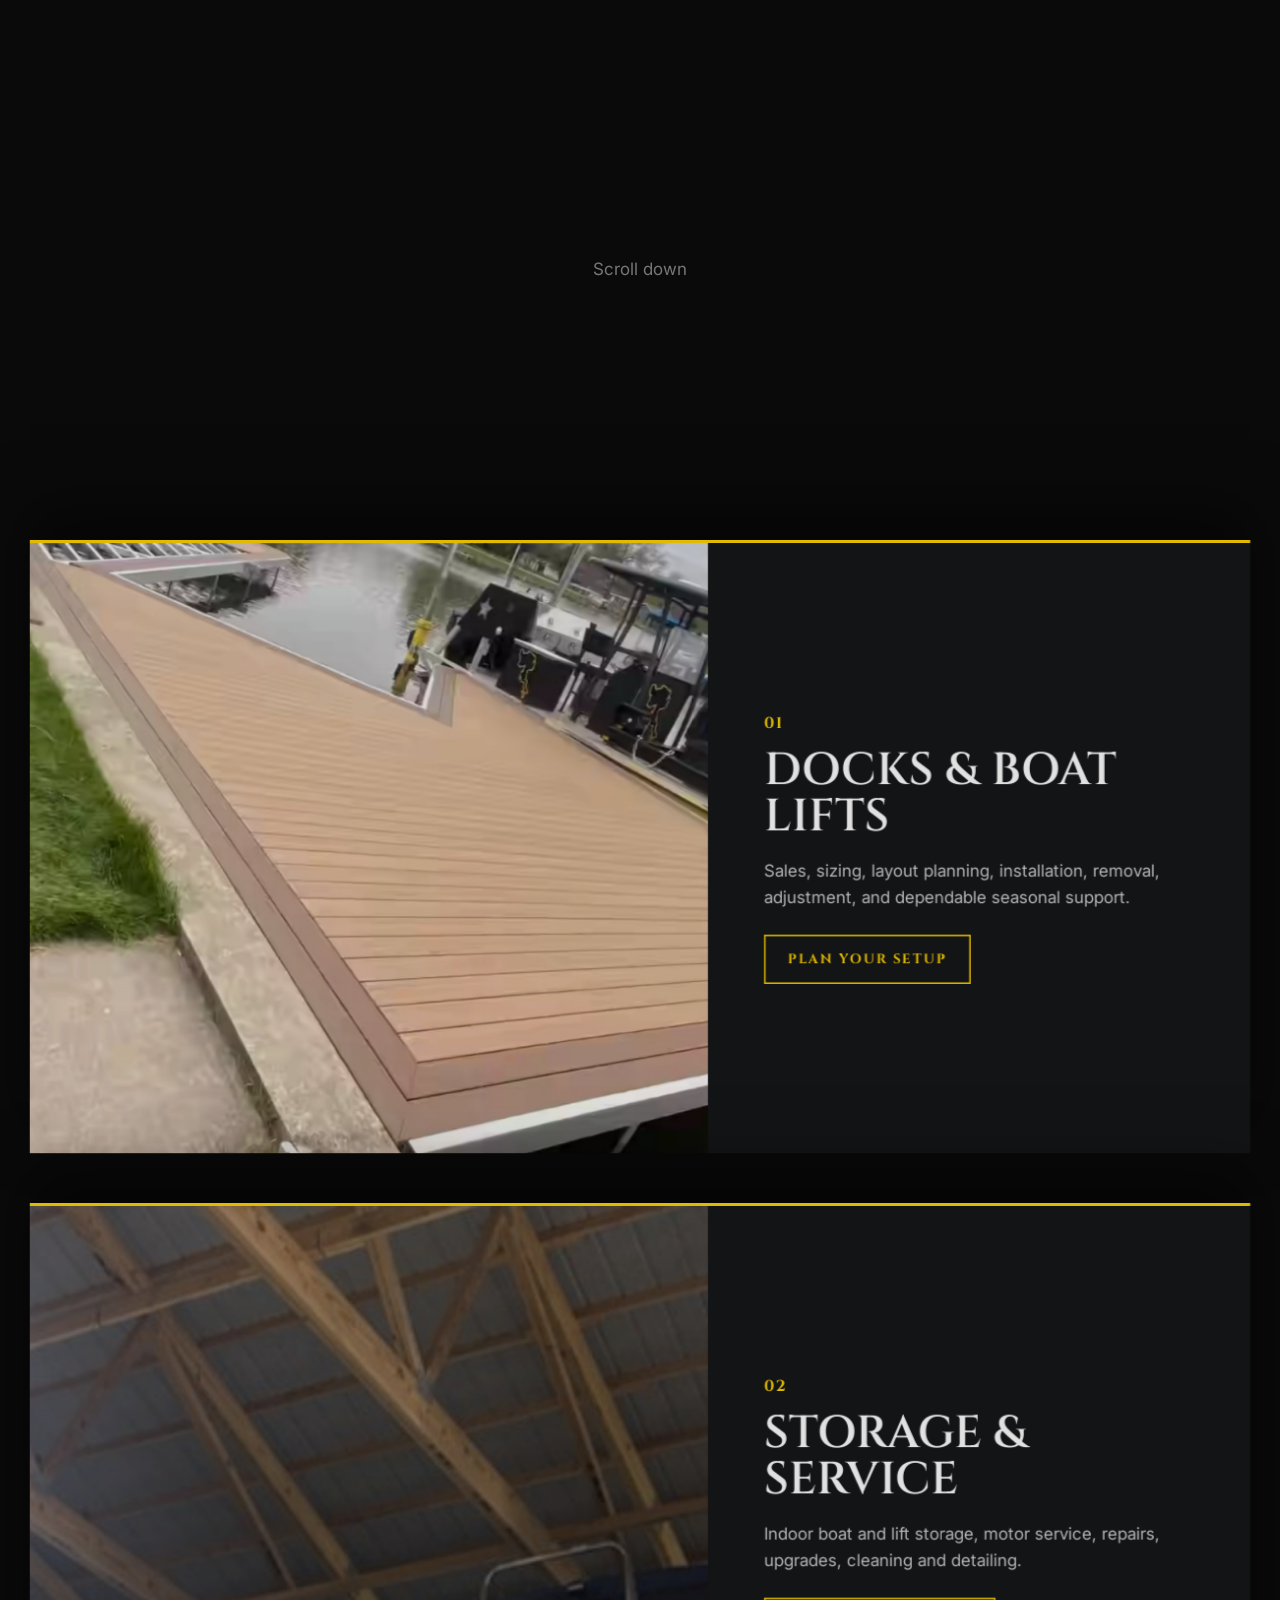
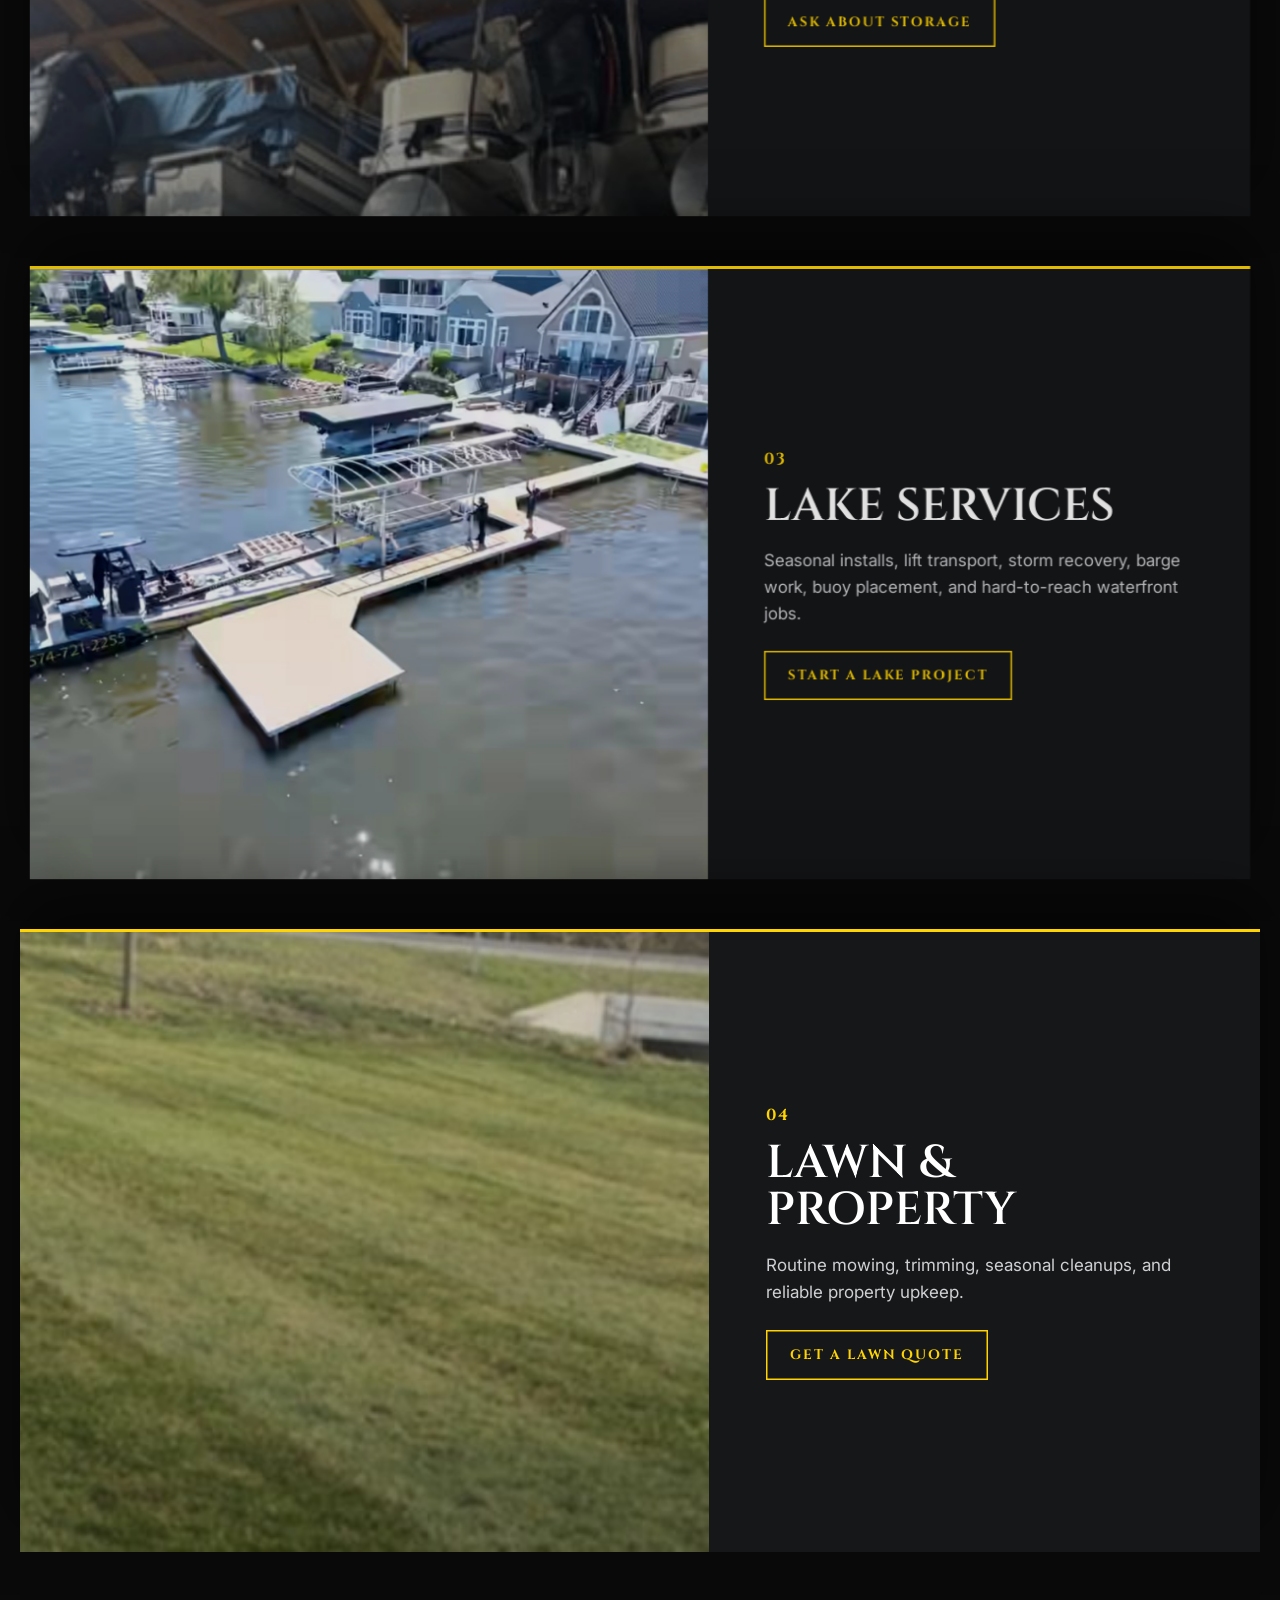
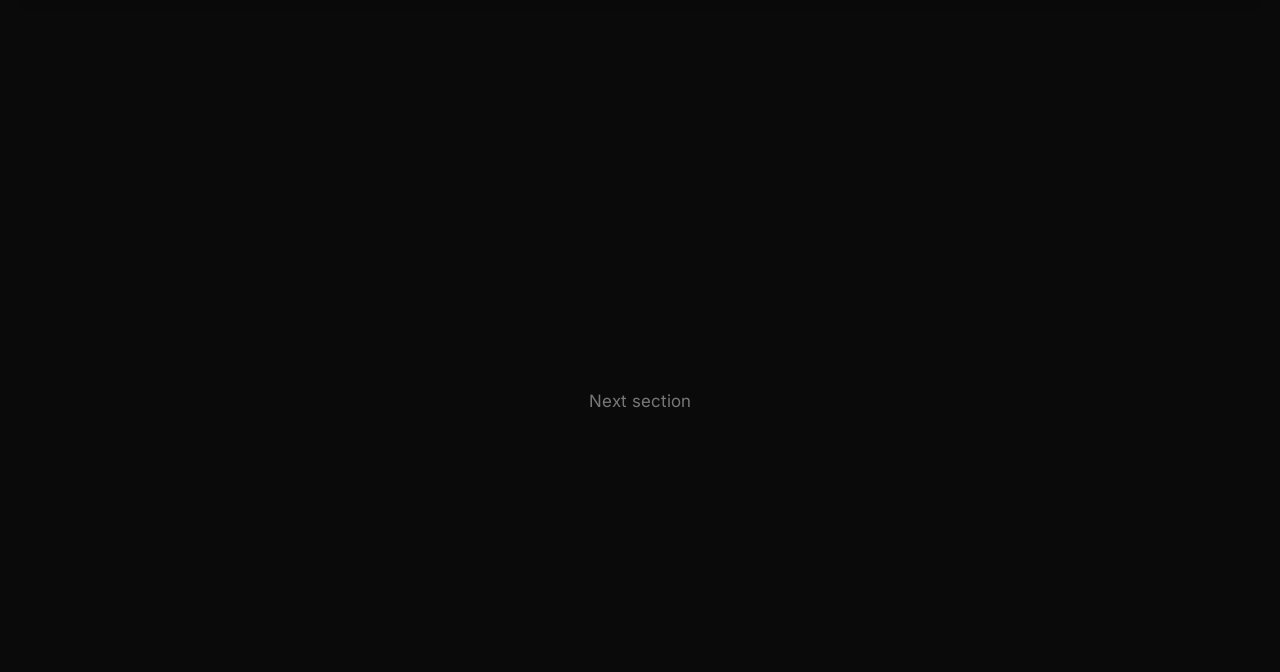
<file: snippets/services-stack.html>
<!doctype html>
<html lang="en">
<head>
<meta charset="utf-8">
<meta name="viewport" content="width=device-width, initial-scale=1">
<title>Services Stack</title>
<link href="https://fonts.googleapis.com/css2?family=Cinzel:wght@600;700&family=Inter:wght@400;600&display=swap" rel="stylesheet">
<style>
  body { margin: 0; background: #0a0a0a; color: #fff; font: 17px/1.6 "Inter", system-ui, sans-serif; }
  .spacer { height: 60vh; display: grid; place-items: center; color: #777; }

  /* ===== Services stack ===== */
  .svc-stack {
    --yellow: #ffd400;
    width: min(1320px, 100% - 40px);
    margin: 0 auto;
    padding-bottom: 20vh;          /* room for the last card to settle */
    display: grid;
    gap: 40px;
  }

  /* Each card pins near the top. --i (0, 1, 2…) drops each one a little lower
     than the last so the edges of the cards underneath peek out. */
  .svc-card {
    position: sticky;
    top: calc(90px + var(--i) * 22px);
    height: min(70vh, 620px);
    display: grid;
    grid-template-columns: 1.25fr 1fr;
    background: #161719;
    border-top: 3px solid var(--yellow);
    overflow: hidden;
    box-shadow: 0 -30px 60px rgba(0, 0, 0, .5);
    transform-origin: 50% 0;
    will-change: transform, filter;
  }
  .svc-card .photo { overflow: hidden; }
  .svc-card .photo img { width: 100%; height: 100%; object-fit: cover; display: block; }
  .svc-card .copy { padding: clamp(24px, 4.5vw, 64px); display: flex; flex-direction: column; justify-content: center; align-items: flex-start; }
  .svc-card .n { font: 700 1rem "Cinzel", serif; color: var(--yellow); letter-spacing: .1em; margin-bottom: 14px; }
  .svc-card h3 { margin: 0 0 18px; font: 600 clamp(2rem, 3.6vw, 3.4rem)/1.02 "Cinzel", serif; text-transform: uppercase; }
  .svc-card p { color: #cfd0d3; max-width: 440px; margin: 0 0 24px; }
  .svc-card a { color: var(--yellow); text-decoration: none; font: 700 .85rem "Cinzel", serif; letter-spacing: .14em; text-transform: uppercase; padding: 16px 24px; box-shadow: inset 0 0 0 1.5px var(--yellow); }

  @media (max-width: 900px) {
    .svc-card { grid-template-columns: 1fr; grid-template-rows: 42% 1fr; height: min(74vh, 640px); top: calc(76px + var(--i) * 14px); }
  }
</style>
</head>
<body>

<div class="spacer">Scroll down</div>

<!-- ===== Services stack ===== -->
<section class="svc-stack">
  <article class="svc-card" style="--i:0">
    <div class="photo"><img src="../images/work-dock.jpg" alt="Finished composite dock"></div>
    <div class="copy">
      <span class="n">01</span>
      <h3>Docks &amp; boat lifts</h3>
      <p>Sales, sizing, layout planning, installation, removal, adjustment, and dependable seasonal support.</p>
      <a href="#contact">Plan your setup</a>
    </div>
  </article>
  <article class="svc-card" style="--i:1">
    <div class="photo"><img src="../images/storage.jpg" alt="Indoor boat storage"></div>
    <div class="copy">
      <span class="n">02</span>
      <h3>Storage &amp; service</h3>
      <p>Indoor boat and lift storage, motor service, repairs, upgrades, cleaning and detailing.</p>
      <a href="#contact">Ask about storage</a>
    </div>
  </article>
  <article class="svc-card" style="--i:2">
    <div class="photo"><img src="../images/work-install.jpg" alt="Barge installing a dock"></div>
    <div class="copy">
      <span class="n">03</span>
      <h3>Lake services</h3>
      <p>Seasonal installs, lift transport, storm recovery, barge work, buoy placement, and hard-to-reach waterfront jobs.</p>
      <a href="#contact">Start a lake project</a>
    </div>
  </article>
  <article class="svc-card" style="--i:3">
    <div class="photo"><img src="../images/lawn.jpg" alt="Striped lawn"></div>
    <div class="copy">
      <span class="n">04</span>
      <h3>Lawn &amp; property</h3>
      <p>Routine mowing, trimming, seasonal cleanups, and reliable property upkeep.</p>
      <a href="#contact">Get a lawn quote</a>
    </div>
  </article>
</section>

<div class="spacer">Next section</div>

<script>
  // Services stack: as each card slides up over the one before it,
  // the card underneath shrinks slightly and darkens.
  (function () {
    const cards = [...document.querySelectorAll(".svc-card")];
    const SHRINK = 0.06; // 6% smaller when fully covered
    const DIM = 0.45;    // 45% darker when fully covered

    function update() {
      const vh = window.innerHeight;
      cards.forEach((card, i) => {
        const next = cards[i + 1];
        if (!next) return;
        // 0 = next card still a full screen away, 1 = next card sitting on top of this one
        const gap = next.getBoundingClientRect().top - card.getBoundingClientRect().top;
        const p = Math.min(1, Math.max(0, 1 - gap / vh));
        card.style.transform = `scale(${1 - p * SHRINK})`;
        card.style.filter = `brightness(${1 - p * DIM})`;
      });
    }

    let ticking = false;
    window.addEventListener("scroll", () => {
      if (ticking) return;
      ticking = true;
      requestAnimationFrame(() => { update(); ticking = false; });
    }, { passive: true });
    window.addEventListener("resize", update);
    update();
  })();
</script>
</body>
</html>
</file>
